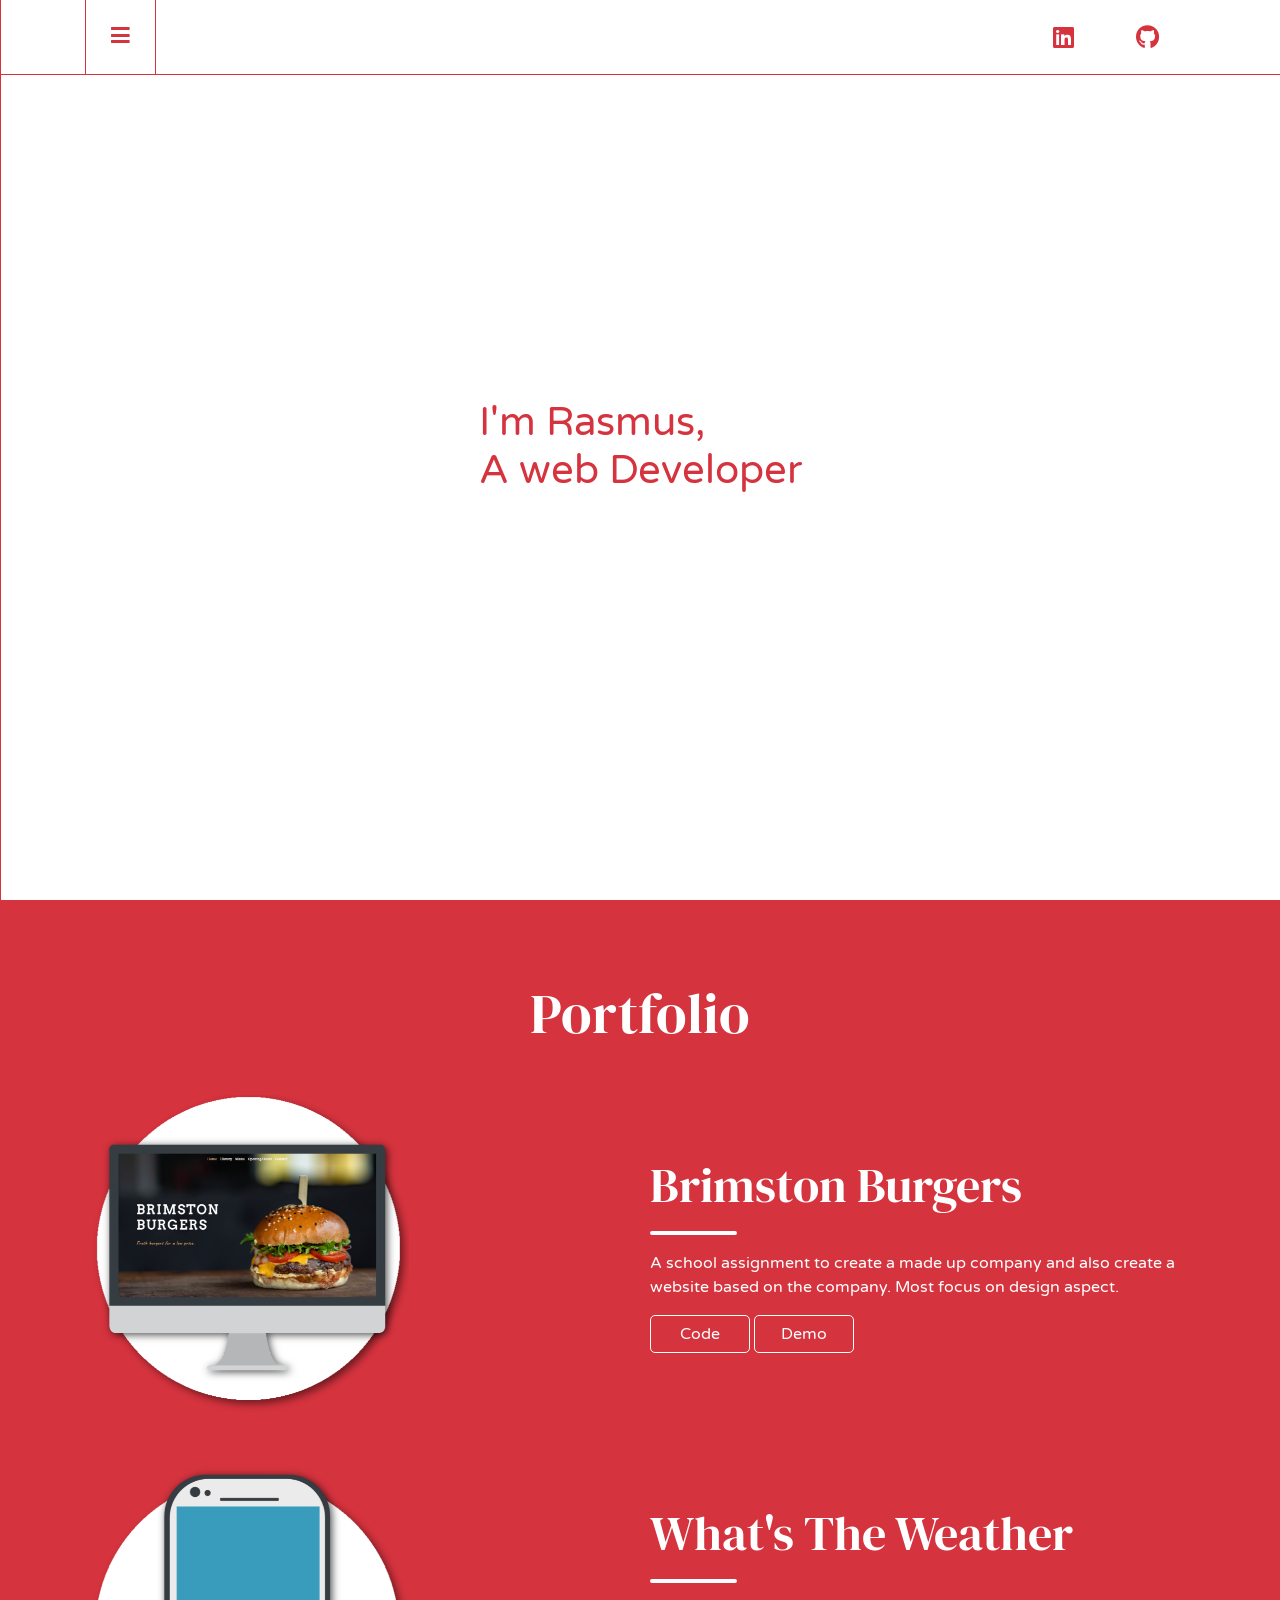
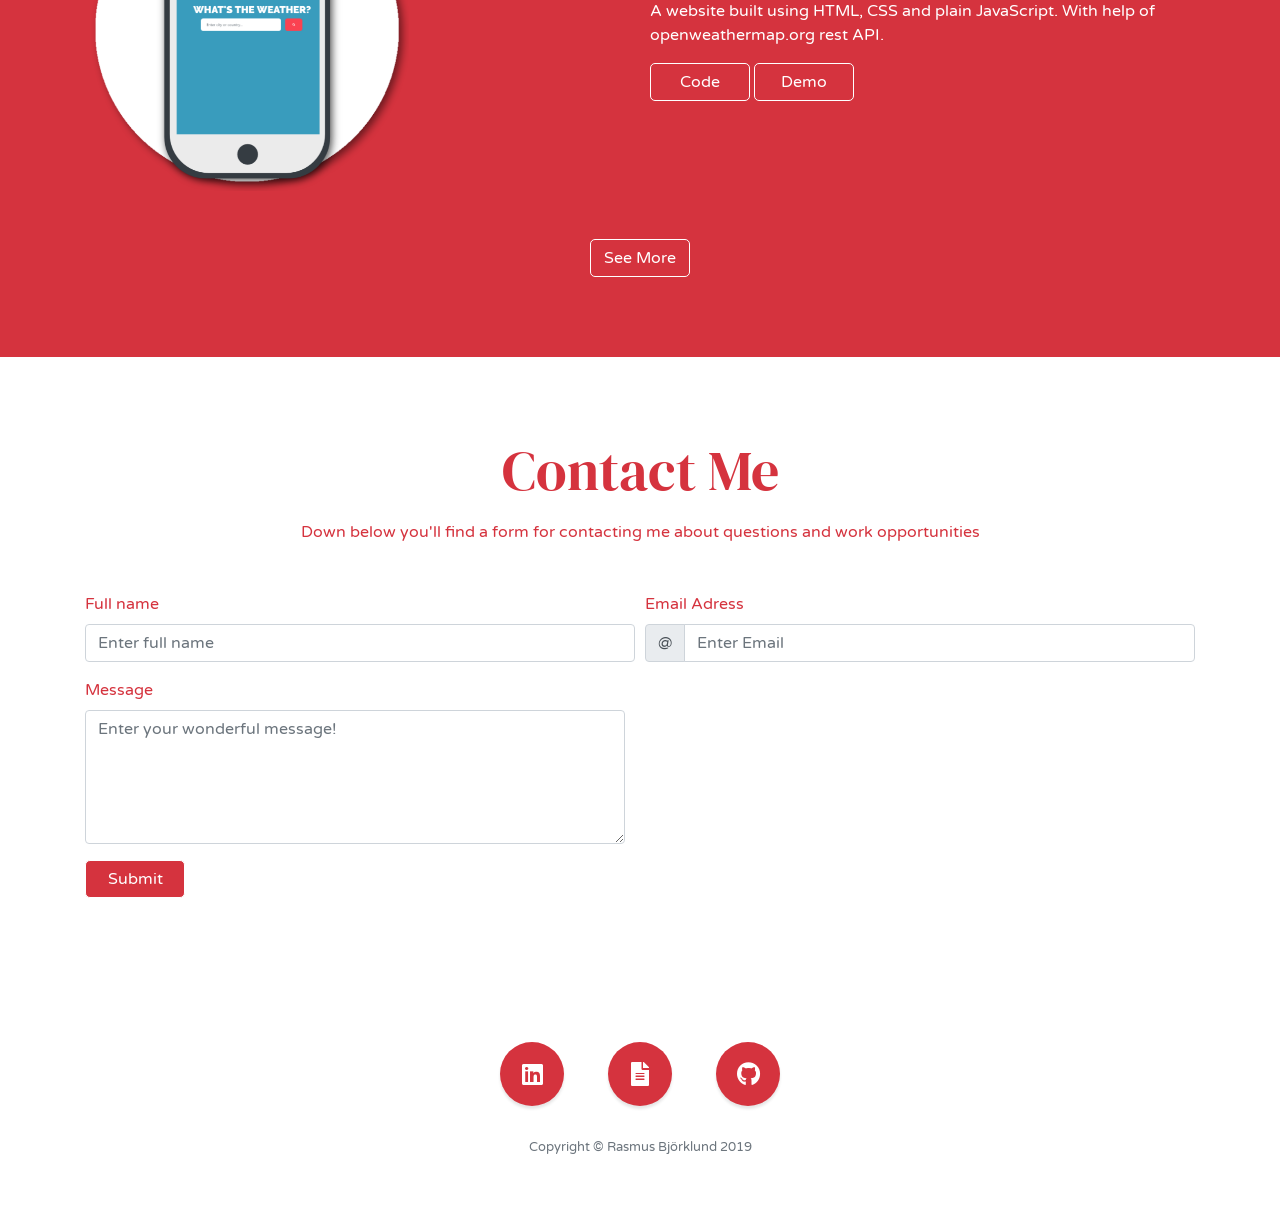
<file: index.html>
<!doctype html>
<html lang="en">

<head>
  <!-- Required meta tags -->
  <meta charset="utf-8">
  <meta name="viewport" content="width=device-width, initial-scale=1, shrink-to-fit=no">
  <meta http-equiv="X-UA-Compatible" content="IE=edge">

  <!-- Bootstrap CSS -->
  <link rel="stylesheet" href="https://maxcdn.bootstrapcdn.com/bootstrap/4.0.0/css/bootstrap.min.css" integrity="sha384-Gn5384xqQ1aoWXA+058RXPxPg6fy4IWvTNh0E263XmFcJlSAwiGgFAW/dAiS6JXm" crossorigin="anonymous">

  <!-- Offline Bootstrap CSS -->
  <!-- <link rel="stylesheet" href="css/bootstrap/css/bootstrap.min.css"> -->

  <!-- Main CSS file -->
  <link rel="stylesheet" href="css/main.min.css">

  <!-- Custom CSS and Vendor-->
  <link rel="stylesheet" href="https://use.fontawesome.com/releases/v5.6.3/css/all.css" integrity="sha384-UHRtZLI+pbxtHCWp1t77Bi1L4ZtiqrqD80Kn4Z8NTSRyMA2Fd33n5dQ8lWUE00s/" crossorigin="anonymous">
  <link rel="stylesheet" href="css/animate-css/animate.min.css">

  <!-- Google Fonts -->
  <link href="https://fonts.googleapis.com/css?family=DM+Serif+Display|Varela+Round" rel="stylesheet" type="text/css">


  <!-- Favicon -->
  <link href="img/favicon.jpg" rel="icon">

  <title>Rasmus Björklund</title>

</head>

<body data-spy="scroll" data-target="#navbar" data-offset="50">
  <!-- <div id="preloader">
    <h2>Welcome!</h2>
  </div> -->

  <div id="sideNav" class="sidenav">
    <a href="javascript:void(0)" class="closebtn" onclick="closeNav()">&times;</a>
    <div class="sidenav-links">
      <a href="#hero" onclick="closeNav()">Home</a>
      <a href="About.html">About me</a>
      <a href="#portfolio" onclick="closeNav()">Portfolio</a>
      <a href="#contact" onclick="closeNav()">Contact me</a>
    </div>
  </div>

  <!-- Navigation -->
  <nav class="navbar bg-secondary fixed-top p-0" id="navbar">
    <ul class="container mb-0">
      <div onclick="openNav()" class="mr-auto toggle-button">
        <span><i class="fas fa-bars fa-lg"></i></span>
      </div>
      <div class="ml-auto">
        <a class="social-link rounded-circle text-white mr-3" href="https://www.linkedin.com/in/rasmus-bj%C3%B6rklund-6b985a179/">
          <i class="fab fa-linkedin"></i>
        </a>
        <a class="social-link rounded-circle text-white mr-3" href="https://github.com/RasmusBjorklund">
          <i class="fab fa-github"></i></a>
        </a>
      </div>
    </ul>
  </nav>

  <!-- Hero -->
  <section id="hero" class="bg-secondary d-flex">
    <div class="hero-text">
      <h1>I'm Rasmus,<br>
        <span class="animated rotating"> A web Developer, A Graphic Designer</span></h1>
    </div>
    <div class="b-0">
    </div>
    <!-- <img src="img/red.svg" alt="Red Ball"> -->
  </section>

  <!-- Showcase -->
  <section class="bg-primary" id="portfolio">
    <div class="container">
      <h2 class="mb-5">Portfolio</h2>
      <div class="row">

        <div class="col-md-6">
          <img src="img/brimston.png" class="portfolio-img float-left" alt="">
        </div>
        <div class="col-md-6 center">
          <h3>Brimston Burgers</h3>
          <hr class="left">
          <p>A school assignment to create a made
            up company and also create a website
            based on the company.
            Most focus on design aspect.</p>
          <a href="#" class="btn btn-primary mb-1">Code</a>
          <a href="#" class="btn btn-primary mb-1">Demo</a>
        </div>

        <div class="col-md-6 mt-5">
          <img src="img/whatstheweather.png" class="portfolio-img float-left" alt="">
        </div>

        <div class="col-md-6 center">
          <h3>What's The Weather</h3>
          <hr class="left">
          <p>A website built using HTML, CSS and plain JavaScript.
            With help of openweathermap.org rest API.</p>
          <a href="#" class="btn btn-primary mb-1">Code</a>
          <a href="#" class="btn btn-primary mb-1">Demo</a>
        </div>
      </div>
      <div class="mt-5 text-center">
        <a href="#" class="btn btn-primary">See More</a>
      </div>
    </div>

  </section>

  <!-- Contact Section -->
  <section class="bg-secondary contact-section" id="contact">
    <div class="container">
      <div class="text-center mb-5">
        <h2 class="mb-3">Contact Me</h2>
        <p>Down below you'll find a form for contacting me about questions and work opportunities</p>
      </div>

      <!-- Contact Form -->
      <form action="sendMail.php" method="post">
        <div class="form" style="margin:0;">
          <div class="form-row">

            <!-- Full name -->
            <div class="col-md-6 mb-3">
              <label for="name">Full name</label>
              <input type="text" class="form-control" id="name" placeholder="Enter full name" name="user_name" required>
            </div>

            <!-- Email -->
            <div class="col-md-6 mb-3">
              <label for="mail">Email Adress</label>
              <div class="input-group">
                <div class="input-group-prepend">
                  <span class="input-group-text" id="inputGroupPrepend">@</span>
                </div>
                <input type="email" class="form-control" id="mail" placeholder="Enter Email" aria-describedby="inputGroupPrepend" name="user_email" srequired>
              </div>
            </div>
          </div>

          <!-- Message -->
          <div class="col-md-6 mb-3 pl-0">
            <label for="msg">Message</label>
            <textarea class="form-control" id="msg" placeholder="Enter your wonderful message!" name="user_message" rows="5"></textarea>
          </div>

        </div>
        <!-- Submit button -->
        <button class="btn btn-primary" type="submit">Submit</button>
      </form>

    </div>
  </section>

  <!-- Footer -->
  <footer class="footer text-center" id="footer">
    <div class="container">
      <ul class="list-inline">
        <li class="list-inline-item">
          <a class="social-link rounded-circle text-white m-3" href="https://www.linkedin.com/in/rasmus-bj%C3%B6rklund-6b985a179/" data-toggle="tooltip" data-placement="top" title="LinkedIn">
            <i class="fab fa-linkedin"></i>
          </a>
        </li>
        <li class="list-inline-item">
          <a class="social-link rounded-circle text-white m-3" href="cv.pdf" target="_blank" data-toggle="tooltip" data-placement="top" title="CV">
            <i class="fas fa-file-alt"></i>
          </a>
        </li>
        <li class="list-inline-item">
          <a class="social-link rounded-circle text-white m-3" href="https://github.com/RasmusBjorklund" data-toggle="tooltip" data-placement="top" title="Github">
            <i class="fab fa-github"></i>
          </a>
        </li>
      </ul>
      <p class="text-muted small mb-0">Copyright &copy; Rasmus Björklund 2019</p>
    </div>
  </footer>

  <!-- Optional JavaScript -->
  <!-- jQuery first, then Popper.js, then Bootstrap JS -->
  <script src="https://code.jquery.com/jquery-3.1.1.min.js"></script>
  <script src="https://cdnjs.cloudflare.com/ajax/libs/popper.js/1.12.9/umd/popper.min.js" integrity="sha384-ApNbgh9B+Y1QKtv3Rn7W3mgPxhU9K/ScQsAP7hUibX39j7fakFPskvXusvfa0b4Q" crossorigin="anonymous"></script>
  <script src="https://maxcdn.bootstrapcdn.com/bootstrap/4.0.0/js/bootstrap.min.js" integrity="sha384-JZR6Spejh4U02d8jOt6vLEHfe/JQGiRRSQQxSfFWpi1MquVdAyjUar5+76PVCmYl" crossorigin="anonymous"></script>
  <script src="css/bootstrap/js/bootstrap.js">

  </script>
  <!-- Custom Script -->
  <script src="js/morphext.min.js"></script>
  <script src="js/custom.js"></script>
  <script src="js/toggleNav.js">
  </script>
</body>

</html>
</file>
<file: css/main.min.css>
#preloader{position:fixed;left:0;top:0;padding-top:10%;text-align:center;z-index:999;width:100%;height:100%;overflow:visible;background:#fff url("../img/preloader.svg") no-repeat center center}html{scroll-behavior:smooth;width:100%;height:100%}body{font-family:'Varela Round', sans-serif;margin:0;overflow-y:scroll;position:relative;width:100%;height:100%}section{scroll-snap-align:center;min-height:100vh;padding-top:5rem;padding-bottom:5rem;align-items:center !important;justify-content:center !important}h4,h5,h6{font-family:'DM Serif Display', sans-serif}h1{font-family:'Varela Round', sans-serif}h2{font-family:'DM Serif Display', sans-serif;font-size:3.5rem;text-align:center}h3{font-family:'DM Serif Display', sans-serif;font-size:3rem}.text-primary{color:#D5333E !important}.text-secondary{color:white}.bg-primary{background-color:#D5333E !important;color:white}.bg-secondary{background-color:white !important;color:#D5333E !important}.btn-primary{color:white;background-color:#D5333E !important;border-radius:5px;width:100px;transition:all 0.4s ease 0s;border:1px solid white}.btn-primary:hover{color:white;background-color:#ba2630 !important;border:1px solid white;letter-spacing:1px;-webkit-box-shadow:0 5px 40px -10px rgba(0,0,0,0.57);-moz-box-shadow:0 5px 40px -10px rgba(0,0,0,0.57);box-shadow:5px 40px -10px rgba(0,0,0,0.57);transition:all 0.4s ease 0s}hr.left{position:relative;border:2px solid white;width:15%;margin-left:0;border-radius:5px}hr.right{position:relative;border:2px solid white;width:15%;margin-right:0;border-radius:5px}nav{border-bottom:1px #D5333E solid}nav li{display:inline-block;padding:24px 10px}nav li .active{color:black}nav li a{color:#D5333E !important;text-transform:uppercase}nav li a:hover{color:white;text-decoration:none}.nav-link{padding:0 !important;font-weight:400;letter-spacing:0.2rem}nav .social-link{display:inline-block;height:4rem;width:4rem;line-height:4.3rem;text-align:center;font-size:1.5rem;color:#D5333E !important;transition:all 0.3s ease 0s}nav .social-link .fab:hover{color:#ba2630 !important;text-decoration:none;transition:all 0.3s ease 0s;transform:scale(1.101)}.toggle-button{padding:25px;border-left:1px #D5333E solid;border-right:1px #D5333E solid;transition:0.3;cursor:pointer}.toggle-button .fa-bars{transition:0.3s}.toggle-button:hover .fa-bars{color:#ba2630 !important;transition:0.3s;transform:scale(0.95)}.sidenav{height:100%;width:0;position:fixed;z-index:1040;top:0;left:0;background-color:#fff;overflow-x:hidden;padding-top:60px;transition:0.5s;border-right:1px #D5333E solid}.sidenav a{padding:8px 8px 8px 32px;text-decoration:none;font-size:25px;border-bottom:1px transparent solid;color:#D5333E !important;display:block;transition:0.3s;margin-bottom:5px;line-height:2em}.sidenav a:after{content:'';display:block;border-bottom:1px solid #D5333E;width:0;position:absolute;left:0;-webkit-transition:1s ease;transition:1s ease}.sidenav-links a:hover:after{margin-left:2rem;width:60%}.sidenav .closebtn{position:absolute;top:0;right:25px;font-size:36px;margin-left:50px;transition:0.3s;cursor:pointer}.sidenav .closebtn:hover{color:#ba2630 !important;transform:scale(0.9)}.hero-text{padding:1rem}.portfolio-img{display:block;margin-left:auto;margin-right:auto;width:60%}.center{margin:auto;width:60%;padding:10px}.card{background-color:transparent;border:0px;-webkit-box-shadow:0 10px 10px 0 rgba(0,0,0,0.1);box-shadow:0 10px 10px 0 rgba(0,0,0,0.1)}.contact-section{min-height:40vh}footer.footer{padding-top:3rem;padding-bottom:3rem}footer .social-link{display:block;height:4rem;width:4rem;line-height:4.3rem;text-align:center;font-size:1.5rem;background-color:#D5333E !important;-webkit-transition:background-color 0.15s ease-in-out;transition:background-color 0.15s ease-in-out;-webkit-box-shadow:0 3px 3px 0 rgba(0,0,0,0.1);box-shadow:0 3px 3px 0 rgba(0,0,0,0.1);transition:0.3s}footer .social-link:hover{background-color:#ba2630 !important;text-decoration:none}footer .social-link:hover>i{transition:0.3s;transform:scale(1.101)}.social-link i{transition:0.3s}@media only screen and (max-width: 767px){#portfolio img{float:none !important}.center{text-align:center}.left{display:none}}
</file>
